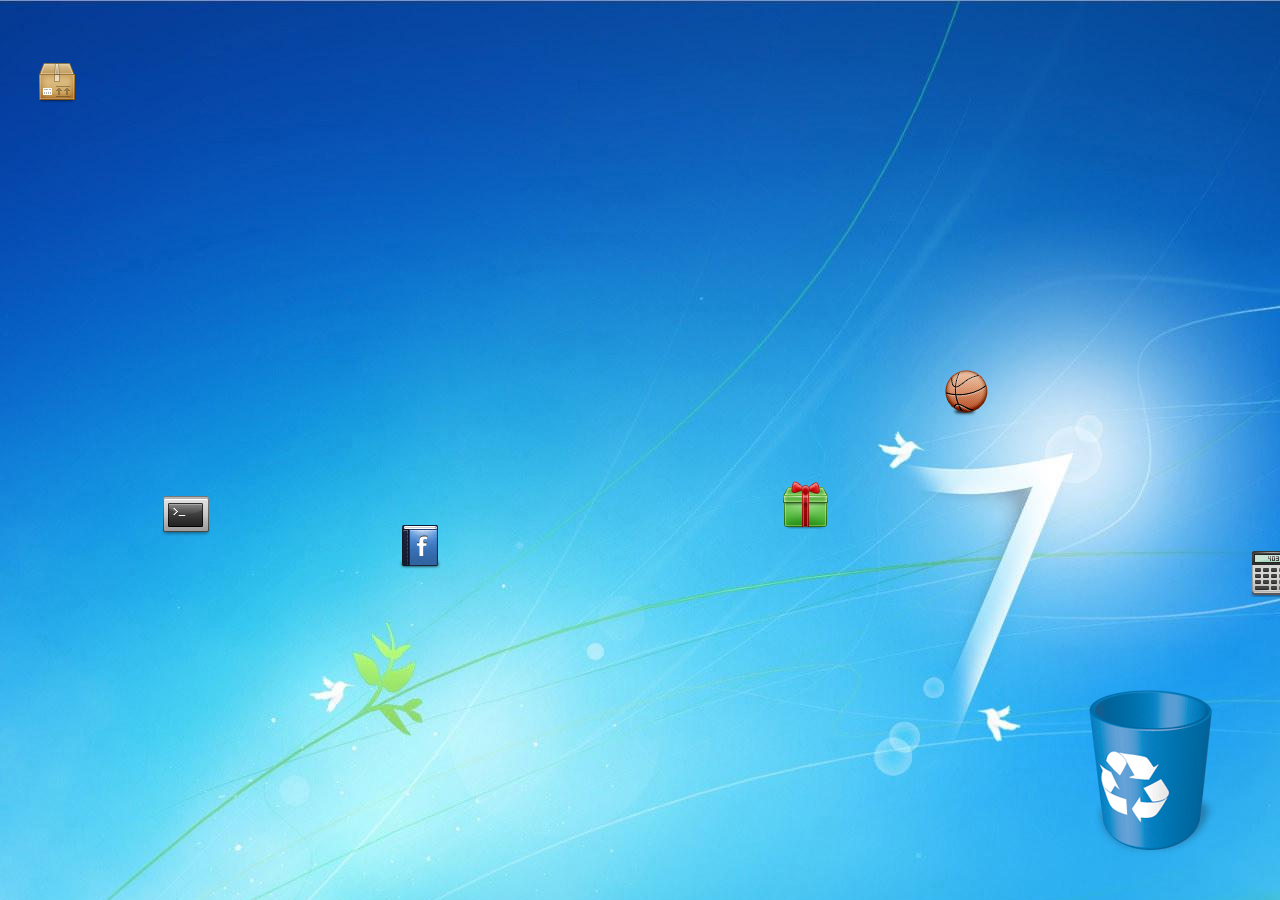
<file: jquery/trash/index.html>
<!doctype html>
<html lang="en">
<head>
	<meta charset="UTF-8">
	<title>垃圾桶</title>
	<link rel="stylesheet" href="style/index.css"/>
	<script type="text/javascript" src="js/jquery.js"></script>
</head>
<body>

	<div class="rubish"></div>
	<script type="text/javascript">
	$(function(){
		var  imgArr=['icon1.png','icon2.png','icon3.png','icon4.png','icon5.png','icon6.png','icon7.png'];
		$(imgArr).each(function(i,t){
			var img=$('<img />').attr('src','img/'+t).css({
				left:Math.floor(Math.random()*1500),
				top:Math.floor(Math.random()*600)
			});
			$('body').append(img);
		});
		var pos={x:0,y:0}; // {x:0,y:0} 鼠标相对图片的位置
		var isMousedown=false;//记录鼠标是否按下
		var imgNow=null;
		$('img').on('mousedown',function(e){
			pos.x=e.pageX-$(this).offset().left;
			pos.y=e.pageY-$(this).offset().top;
			isMousedown=true;
			imgNow=this;
			return false;//阻止事件冒泡
		});
		$(document).on('mousemove',function(e){
			if(!isMousedown) return; //如果鼠标弹起 不移动 直接return;
			var x=e.pageX-pos.x;
			var y=e.pageY-pos.y;
			$(imgNow).css({
				left:x,
				top:y
			});
		}).on('mouseup',function(){
			isMousedown=false;//鼠标弹起不继续移动 设置false
			var rubishPos=$('.rubish').offset();//获取垃圾桶坐标
			var imgPos=$(imgNow).offset();//获取当前拖动图片坐标
			if(rubishPos.left+30<=imgPos.left&&rubishPos.top+20<=imgPos.top){
				$(imgNow).remove();
			}
		});

	});
	</script>
</body>
</html>
</file>
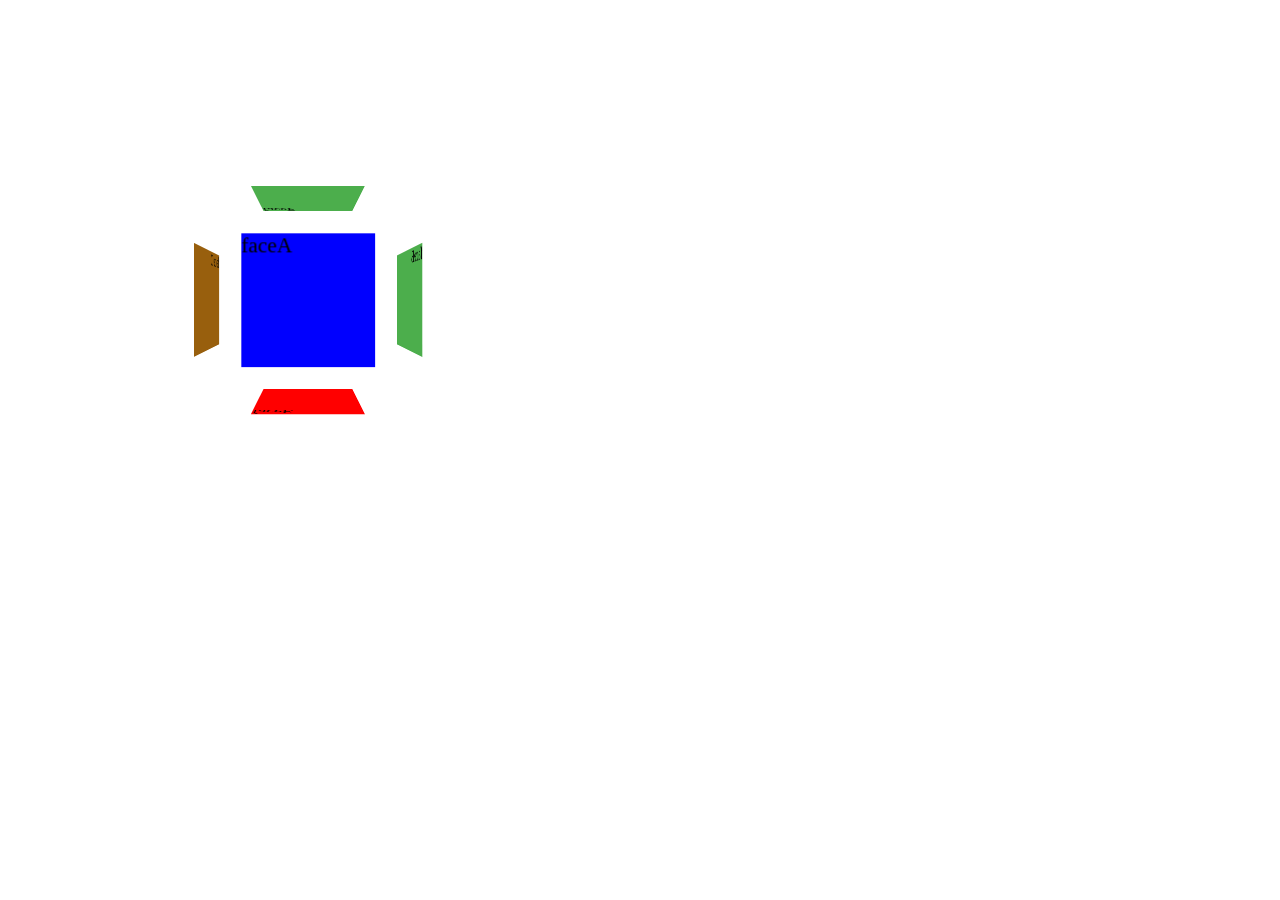
<file: html+css/3dxuanzhuan.html>
<!DOCTYPE html>
<html>

	<head>
		<meta charset="UTF-8">
		<title></title>
	</head>

	<body>
		<div class="box">
			<div class="mian">
				<div class="faceA">faceA</div>
				<div class="faceB">faceB</div>
				<div class="faceC">faceC</div>
				<div class="faceD">faceD</div>
				<div class="faceE">faceE</div>
				<div class="faceF">faceF</div>
			</div>
		</div>
		<style type="text/css">
		.box {
				margin: 200px 0px 0px 200px;
				width: 200px;
				height: 200px;
				perspective: 400;
				-webkit-perspective:400px;
			}
			
			.mian {
				position: absolute;
				width: 200px;
				height: 200px;
				transform-style: preserve-3d;
				transform: rotateY(0deg) rotateX(0deg);
				/*background: #000000;*/
				animation:rotate 4s infinite ease-in-out;
			}
			
			.mian div[class^='face'] {
				width: 100px;
				height: 100px;
				position: absolute;
				left: 50px;
				top: 50px;
				display: inline-block;
			}
			
			.faceA {
				background: #0000FF;
				transform: translateZ(100px);
			}
			
			.faceB {
				background: #4CAE4C;
				transform: rotateY(90deg) translateZ(100px);
			}
			
			.faceC {
				background: #985F0D;
				transform: rotateY(-90deg) translateZ(100px);
			}
			
			.faceD {
				background: #EB9316;
				transform: rotateY(180deg) translateZ(100px);
			}
			
			.faceE {
				background: #FF0000;
				transform: rotateX(-90deg) translateZ(100px);
			}
			
			.faceF {
				background: #4CAE4C;
				transform: rotateX(90deg) translateZ(100px);
			}
			
			@keyframes rotate {
				0% {
					transform: rotateX(0deg) rotateY(0deg);
				}
				50% {
					transform: rotateX(360deg) rotateY(0deg);
				}
				100% {
					transform: rotateX(360deg) rotateY(360deg);
				}
			}
			
		}
		</style>
	</body>

</html>
</file>
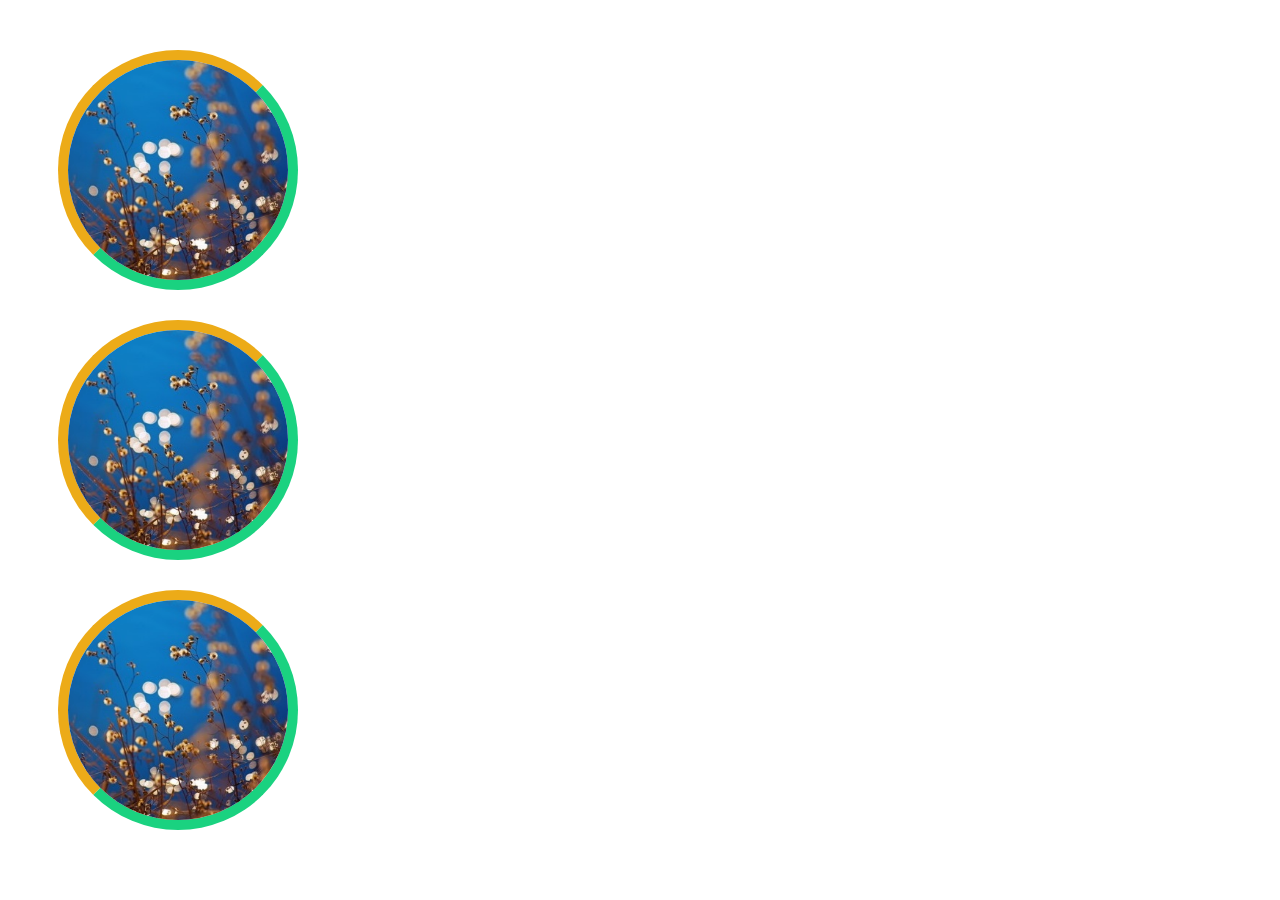
<file: html+css/3getexiao.html>
<!DOCTYPE html>
<html>

	<head>
		<meta charset="UTF-8">
		<title></title>
		<style type="text/css">
			
			.box {
				margin: 50px;
				width: 220px;
				height: 220px;
				position: relative;
				
			}
			
			.outer {
				width: 220px;
				height: 220px;
				position: absolute;
				border: 10px solid #ecab18;
				border-right-color: #1ad280;
				border-bottom-color: #1ad280;
				border-radius: 50%;
				transition: all 0.8s ease-in-out
			}
			
			.img {
				position: absolute;
				top: 10px;
				left: 10px;
				width: 100%;
				height: 100%;
				transition: all 0.8s ease-in-out;
				transform-style: preserve-3d;
			}
			img{
				vertical-align: middle;
				width: 100%;
				height: 100%;
				border-radius: 50%;
			}
			.inner{
				width: 100%;
				height: 100%;
				position: absolute;
				box-sizing: border-box;
				top: 10px;
				left: 10px;
				text-align: center;
				opacity: 0;
				background: rgba(0, 0, 0, 0.6);
				transition: all 0.8s ease-in-out;
				border-radius: 50%;
			}
			
			.box .inner p {
				color: #bbb;
				padding: 10px 5px;
				margin: 0 30px;
				font-size: initial;
				border-top: 1px solid white;
			}
			
			.box .inner h3 {
				color: #fff;
				text-transform: uppercase;
				font-size: 22px;
				margin: 0 30px;
				padding: 55px 0 0 0;
				height: 70px;
			}
			.inner.a:hover{
					opacity:0.8;
			}
			.box.a:hover .outer{
				transform: rotate(180deg);
				
			}
			
			
			.inner.b{
				margin-left: 400px;
			}
			.box.b:hover .inner.b{
				opacity: 0.8;
				transform: translateX(-400px);
			}
			.box.b:hover .img{
				transform: rotate(-90deg);
			}
			
			.box.c:hover .inner.c{
				opacity: 0.8;
			}
			.inner.c .img{
				transform-origin: 0 50% 0;
			}
			.box.c:hover .img{
				transform: rotateY(-180deg);
			}
		</style>
	</head>

	<body>

		<div class="box a">
			<div class="outer a"></div>
			<div class="img a">
				<img src="img/5.jpg" />
			</div>
			<div class="inner a">
				<div class="inner-text a">
					<h3>Heading here</h3>
					<p>xixixixixi</p>
				</div>
			</div>
		</div>
		
		<div class="box b">
			<div class="outer b"></div>
			<div class="img b">
				<img src="img/5.jpg" />
			</div>
			<div class="inner b">
				<div class="inner-text b">
					<h3>Heading here</h3>
					<p>xixixixixi</p>
				</div>
			</div>
		</div>

		<div class="box c">
			<div class="outer c"></div>
			<div class="img c">
				<img src="img/5.jpg" />
			</div>
			<div class="inner c">
				<div class="inner-text c">
					<h3>Heading here</h3>
					<p>xixixixixi</p>
				</div>
			</div>
		</div>
	</body>

</html>
</file>
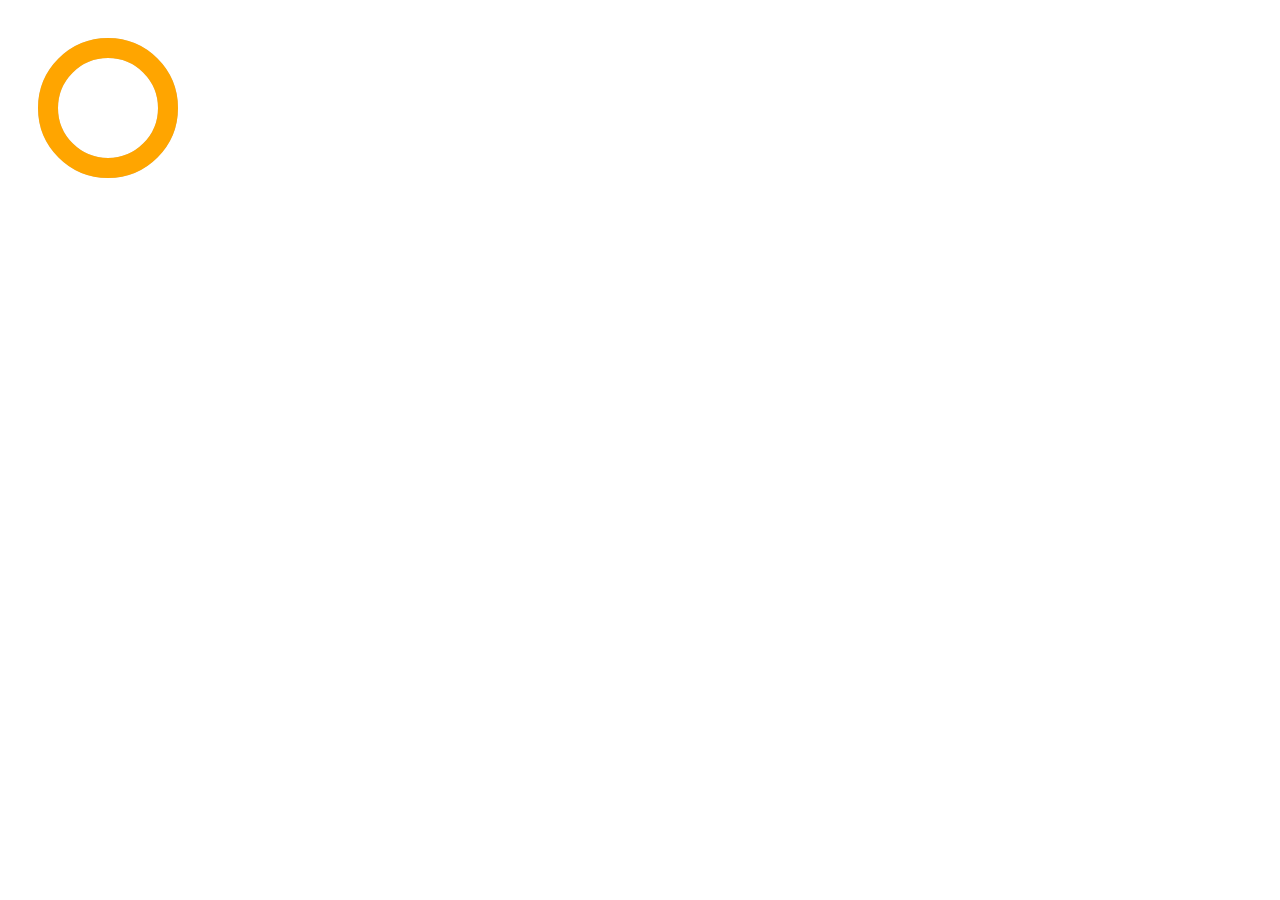
<file: html+css/loading.html>
<!DOCTYPE html>
<html>
	<head>
		<meta charset="UTF-8">
		<title></title>
	</head>
	<body>
		<svg viewBox='0 0 100 100' width='200' height='200'>
			<circle cx='50' cy='50' r='30' fill='none' stroke='#ccc' stroke-width='10'></circle>
			<circle cx='50' cy='50' r='30' fill='none' stroke='orange' stroke-width='10' stroke-dasharray='189'></circle>
		</svg>
		<style type="text/css">
			svg circle:nth-of-type(2){
				transform-origin: 50% 50% 0;
				transform: rotate(-90deg);
				animation: load 5s linear infinite;
			}
			@keyframes load{
				0%{
					stroke-dashoffset: 188;
				}
				100%{
					stroke-dashoffset: 0;
				}
			}
		</style>
	</body>
</html>
</file>
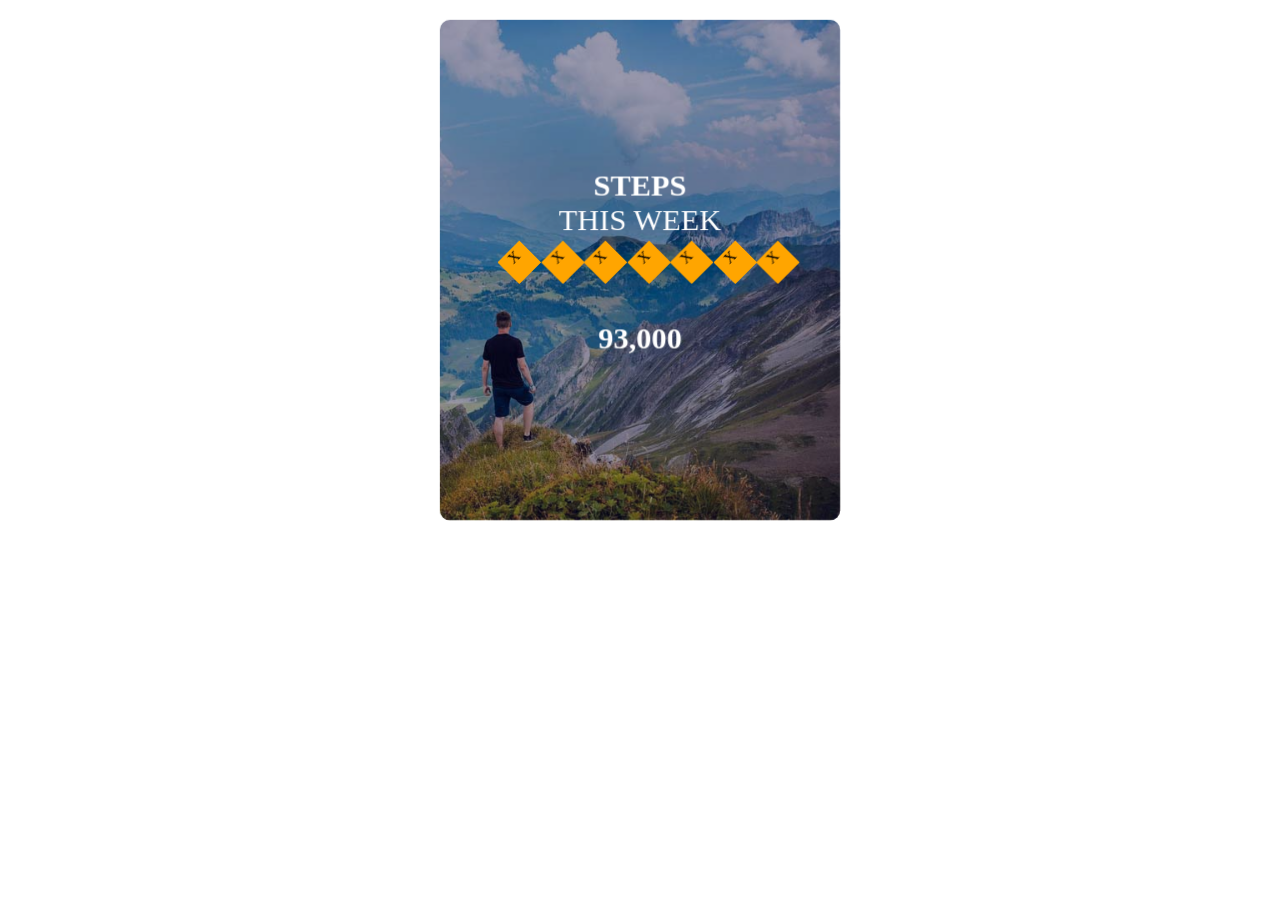
<file: html+css/随便打的树状图.html>
<!DOCTYPE html>
<html>

	<head>
		<meta charset="UTF-8">
		<title></title>
		<style type="text/css">
			* {
				margin: 0;
				padding: 0;
			}
			
			.box {
				width: 400px;
				height: 500px;
				position: relative;
				margin: 0 auto;
				margin-top: 20px;
				perspective: 1600px;
			}
			
			.card {
				width: 400px;
				height: 500px;
				text-align: center;
				transform-style: preserve-3d;
				transition: all 0.5s ease-in-out;
				position: absolute;
			}
			
			.dianji .card {
				transform: rotateX(50deg) translateY(150px);
			}
			
			.card .photo {
				width: 100%;
				height: 100%;
				background: url(img/600x600.jpg) no-repeat center center;
				position: absolute;
				left: 0;
				top: 0;
				border-radius: 10px;
				background-size: cover;
				transform: translateZ(1px);
				/*transform: translateZ(20px);*/
			}
			
			.card .photo:after {
				width: 100%;
				height: 100%;
				content: '  ';
				position: absolute;
				display: block;
				background: rgba(0, 0, 50, 0.4);
				border-radius: 10px;
			}
			
			.dianji .card .photo {
				transform: translateZ(20px)
			}
			
			.dianji .card .photo:after {
				background-color: rgba(0, 50, 100, 0.8);
			}
			
			h2,
			p,
			h3,
			.chart {
				color: white;
				text-align: center;
				transform: translateZ(22px);
				font-size: 30px;
				transition: all 0.5s ease-in-out;
				transform-style: preserve-3d;
			}
			
			.card .chart {
				padding-top: 20px;
			}
			
			.card .chart li {
				list-style: none;
				display: inline-block;
				width: 30px;
				height: 30px;
				margin: 0px 5px 5px 0px;
				position: relative;
			}
			
			.card .chart span {
				position: absolute;
				font-size: 15px;
				width: 0;
				height: 30px;
				background: white;
				color: #000000;
				display: inline-block;
				transform-style: preserve-3d;
				transform-origin: 0 50% 0;
				transform: rotate(-45deg) rotateY(-90deg);
				transition: all .5s;
			}
			
			.chart span::before {
				content: 'X';
				display: block;
				position: absolute;
				top: 0;
				left: 0;
				width: 30px;
				height: 30px;
				background: orange;
				transform-origin: 0% 50% 0;
				transform: rotateY(90deg) translateZ(0px);
				transition: all .5s;
			}
			
			.chart span::after {
				content: 'Y';
				display: block;
				position: absolute;
				top: 0;
				left: 0;
				width: 100%;
				height: 30px;
				transform-origin: 100% 100% 0;
				background: orange;
				transform: rotateX(90deg)
			}
			
			.card h2 {
				padding-top: 150px;
			}
			
			.card h3 {
				padding-top: 20px;
			}
			
			.dianji .card h3 {
				transform: translateZ(60px) translateY(50px);
			}
			
			.dianji .card h2 {
				opacity: 0;
				transform: translateZ(40px) translateY(-100px)
			}
			
			.dianji .card p {
				opacity: 0;
				transform: translateZ(40px) translateY(-80px)
			}
			.dianji .chart span{
				width: 100px;
			}
			.dianji .chart span::before{
				transform: rotateY(90deg) translateZ(100px);
			}
		</style>
	</head>

	<body>
		<div class="box">
			<div class="card">
				<div class="photo"></div>
				<h2>STEPS</h2>
				<p>THIS WEEK</p>
				<div class="chart">
					<li><span>1</span></li>
					<li><span>2</span></li>
					<li><span>3</span></li>
					<li><span>4</span></li>
					<li><span>5</span></li>
					<li><span>6</span></li>
					<li><span>7</span></li>
				</div>
				<h3>93,000</h3>
			</div>
		</div>
		<script type="text/javascript" src="js/jquery.js">
		</script>
		<script type="text/javascript">
			$(function() {
				$('.box').click(function() {
					$(this).toggleClass('dianji')
				})
			})
		</script>
	</body>

</html>
</file>
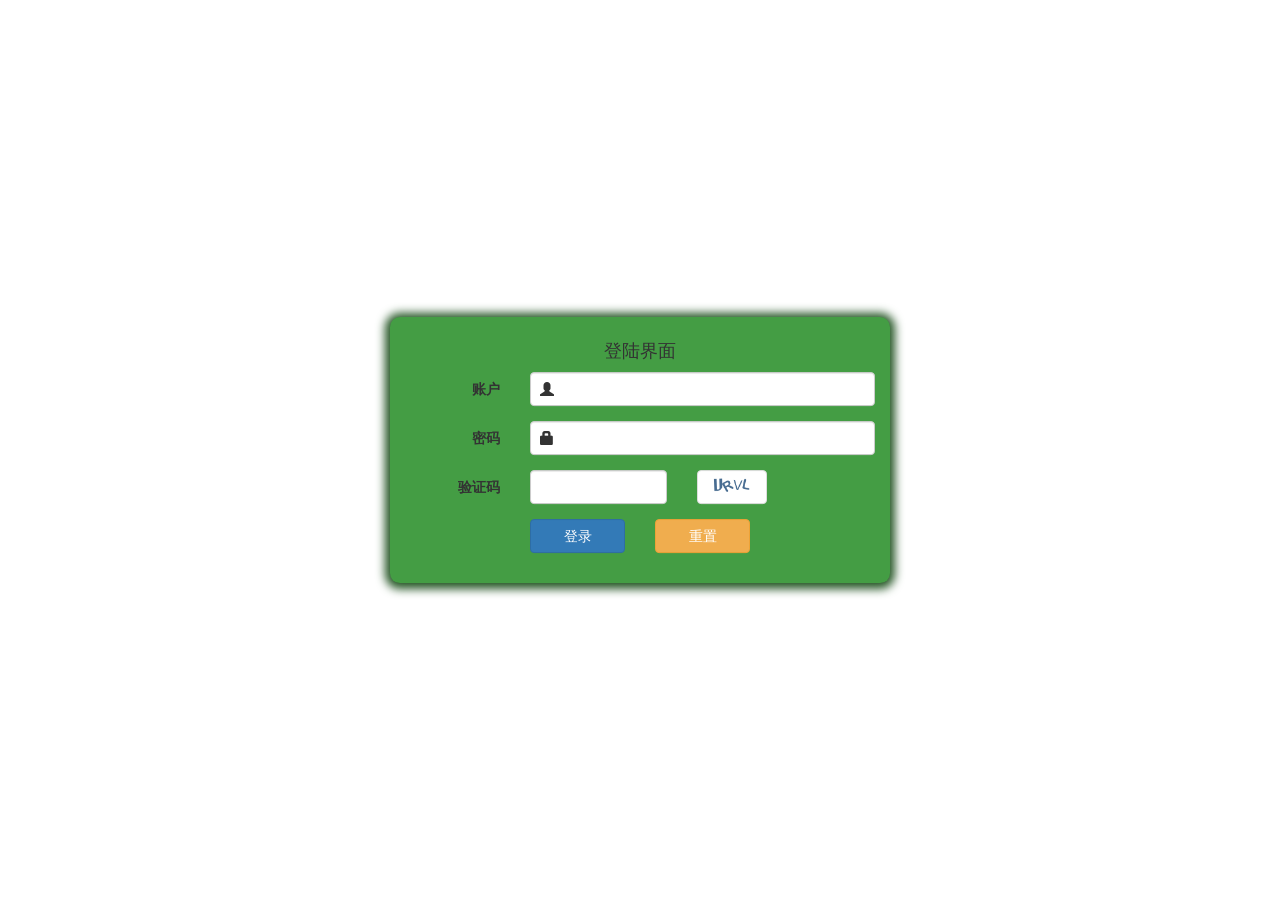
<file: ajax/houtaiguanli/denglu.html>
<!DOCTYPE html>
<html>
	<head>
		<meta charset="UTF-8">
		<title></title>
		<meta name="viewport" content="width=device-width,initial-scale=1,minimum-scale=1,maximum-scale=1,user-scalable=no" />
		<link rel="stylesheet" type="text/css" href="lib/css/bootstrap.css"/>
		<link rel="stylesheet" type="text/css" href="lib/css/yangsi.css"/>
	</head>
	<body>
			<form class="form-horizontal" id="loginForm">
				<h4 class="text-center">登陆界面</h4>
			<div class="form-group has-feedback">
				<label class="control-label col-sm-3 hidden-xs">账户</label>
				<div class="col-sm-9">
				<i class="glyphicon glyphicon-user form-control-feedback"></i>
				<input type="text" name="username" class="form-control"/>
				</div>
			</div>
			<div class="form-group has-feedback">
				<label class="control-label col-sm-3 hidden-xs">密码</label>
				<div class="col-sm-9">
				<i class="glyphicon glyphicon-lock form-control-feedback"></i>
				<input type="password" name="password" class="form-control"/>
				</div>
			</div>
			<div class="form-group">
				<label class="control-label col-sm-3 hidden-xs" >验证码</label>
				<div class="col-sm-4">
					<input type="text" name="vcode" class="form-control"/>
				</div>
				<div class="col-sm-4">
					<img src="img/genimage.png" class="img-thumbnail"/>
				</div>
			</div>
			<div class="form-group">
			<div class="col-sm-3 col-sm-offset-3 col-xs-6">
				<button type="submit" data-loading-text="正在登录" class="btn btn-primary col-xs-12">登录</button>
			</div>
			<div class="col-sm-3 col-xs-6">
				<button type="reset" class="btn btn-warning col-xs-12">重置</button>
			</div>
		</div>
			</form>
			<div class="modal fade" role="dialog">
  <div class="modal-dialog" role="document">
    <div class="modal-content">
		  <div class="modal-header">登录信息</div>
		  <div class="modal-body">登录成功</div>
			<div class="modal-footer">
			</div>
    </div>
  </div>
</div>
		<script type="text/javascript" src="lib/js/jquery.js"></script>
		<script type="text/javascript" src="lib/js/bootstrap.js"></script>
		<script type="text/javascript" src="lib/js/jquery.validate.min.js"></script>
		<script type="text/javascript" src="lib/js/login.js"></script>
	</body>
</html>
</file>
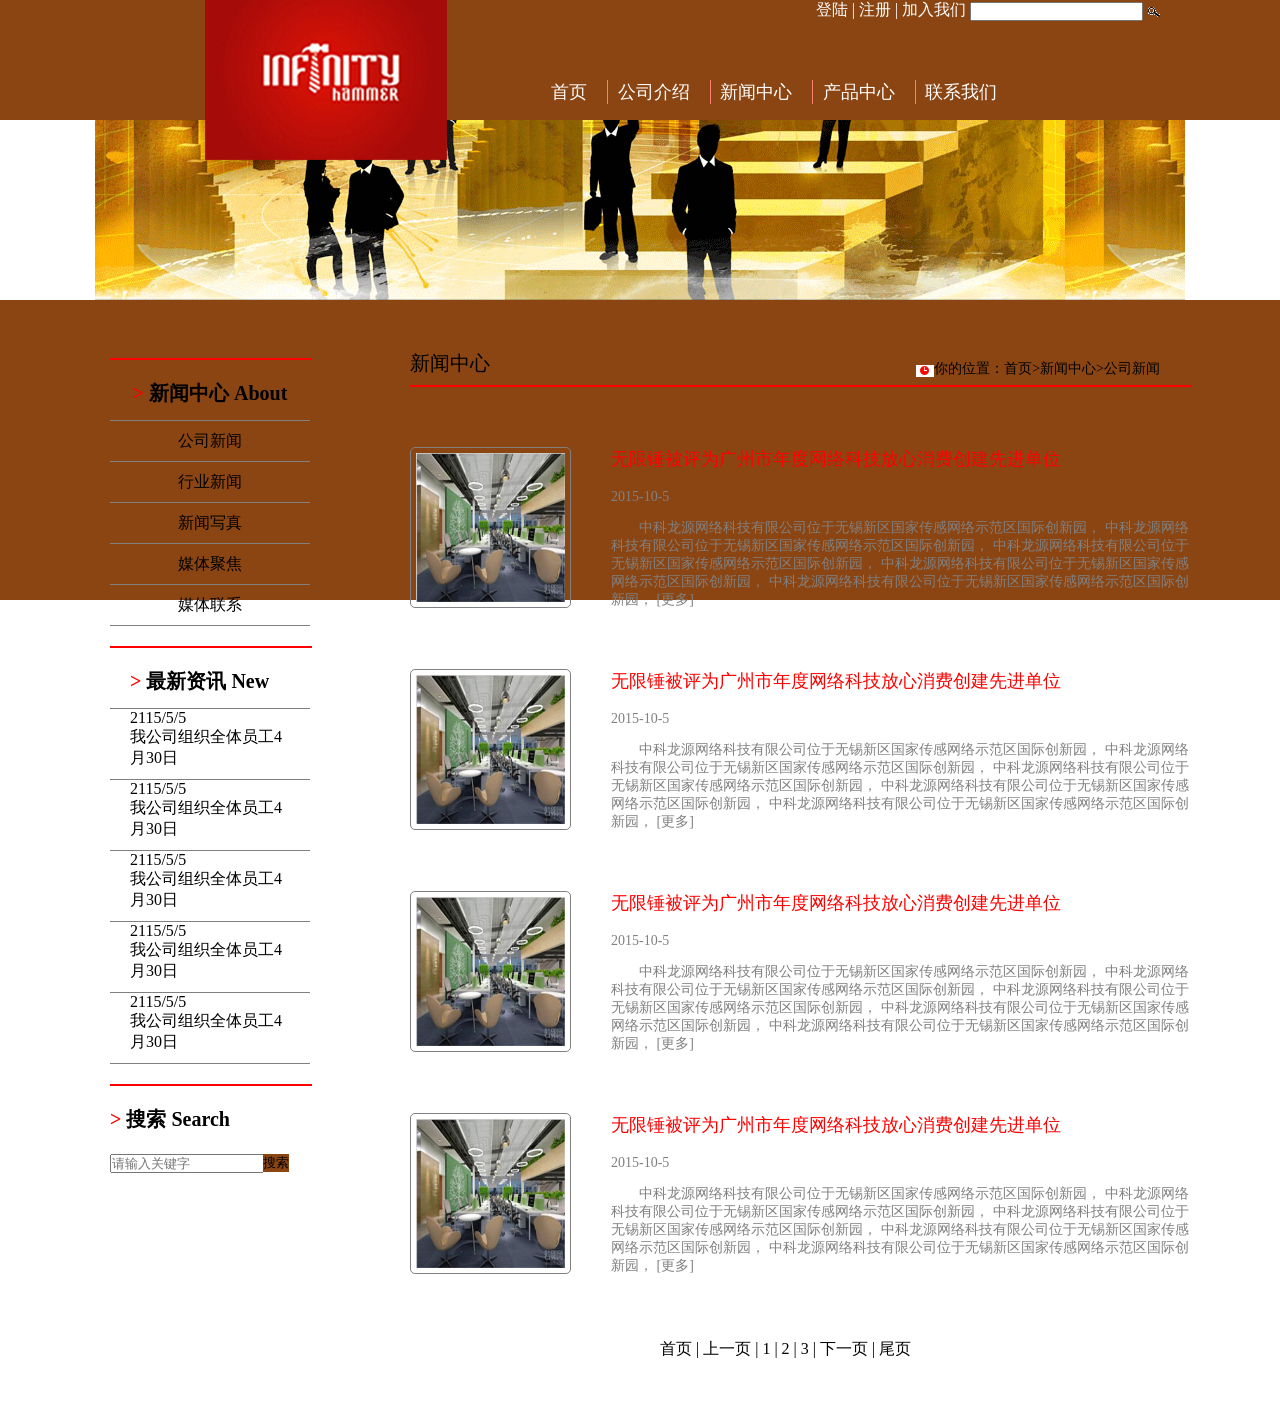
<file: css/无限锤/新闻中心.html>
<!DOCTYPE html>
<html lang="en">
<head>
    <meta charset="UTF-8">
    <link rel="stylesheet" href="css/reset.css">
    <link rel="stylesheet" href="css/news-center.css">
    <title>Title</title>
</head>
<body>

<header>
    <nav>
        <img src="img/01.png">
        <div class="b1">
        <ul class="a1">
            <li><a href="">登陆 |</a>  </li>
            <li><a href="">注册 |</a>   </li>
            <li><a href="">加入我们</a> </li>
        </ul>
            <input type="text">   
        <input type="image" src="img/搜索.png">
         </div>
        <ul class="a2">
            <li><a href="">首页</a></li>
            <li><a href="">公司介绍</a></li>
            <li><a href="">新闻中心</a></li>
            <li><a href="">产品中心</a></li>
            <li><a href="">联系我们</a></li>
        </ul>
    </nav>
    <div class="b2">
    </div>
</header>
<main>
<aside>

    <hr width="200px" color="red" >
    <ul class="b3">
        <li> <span> > </span> 新闻中心 About</li>
        <li>公司新闻</li>
        <li>行业新闻</li>
        <li>新闻写真</li>
        <li>媒体聚焦</li>
        <li>媒体联系</li>
        </ul>
    <hr width="200px" color="red" >

    <ul class="b4">
        <li> <span> > </span> 最新资讯 New</li>
        <li>2115/5/5<br>我公司组织全体员工4月30日</li>
        <li>2115/5/5<br>我公司组织全体员工4月30日</li>
        <li>2115/5/5<br>我公司组织全体员工4月30日</li>
        <li>2115/5/5<br>我公司组织全体员工4月30日</li>
        <li>2115/5/5<br>我公司组织全体员工4月30日</li>
    </ul>
    <hr width="200px" color="red" >
    <ul>
        <li><span> > </span>搜索 Search</li>
    </ul>
    <div>
    <input type="text" placeholder="请输入关键字">
    <input type="submit" value="搜索">
    </div>
</aside>
<section>

        <span>新闻中心</span>
        <span class="s1"><img src="img/time.png">你的位置：首页>新闻中心>公司新闻</span>
    <hr width="780px" color="red" >
    <div class="s2">
        <img src="img/7-1.jpg" alt="">
        <p class="s2p">无限锤被评为广州市年度网络科技放心消费创建先进单位</p>
        <p class="s2p1">2015-10-5</p>
        <p class="s2p2">
            中科龙源网络科技有限公司位于无锡新区国家传感网络示范区国际创新园，
            中科龙源网络科技有限公司位于无锡新区国家传感网络示范区国际创新园，
            中科龙源网络科技有限公司位于无锡新区国家传感网络示范区国际创新园，
            中科龙源网络科技有限公司位于无锡新区国家传感网络示范区国际创新园，
            中科龙源网络科技有限公司位于无锡新区国家传感网络示范区国际创新园，
            [更多]
        </p>
    </div>
    <div class="s2">
        <img src="img/7-1.jpg" alt="">
        <p class="s2p">无限锤被评为广州市年度网络科技放心消费创建先进单位</p>
        <p class="s2p1">2015-10-5</p>
        <p class="s2p2">
            中科龙源网络科技有限公司位于无锡新区国家传感网络示范区国际创新园，
            中科龙源网络科技有限公司位于无锡新区国家传感网络示范区国际创新园，
            中科龙源网络科技有限公司位于无锡新区国家传感网络示范区国际创新园，
            中科龙源网络科技有限公司位于无锡新区国家传感网络示范区国际创新园，
            中科龙源网络科技有限公司位于无锡新区国家传感网络示范区国际创新园，
            [更多]
        </p>
    </div>
    <div class="s2">
        <img src="img/7-1.jpg" alt="">
        <p class="s2p">无限锤被评为广州市年度网络科技放心消费创建先进单位</p>
        <p class="s2p1">2015-10-5</p>
        <p class="s2p2">
            中科龙源网络科技有限公司位于无锡新区国家传感网络示范区国际创新园，
            中科龙源网络科技有限公司位于无锡新区国家传感网络示范区国际创新园，
            中科龙源网络科技有限公司位于无锡新区国家传感网络示范区国际创新园，
            中科龙源网络科技有限公司位于无锡新区国家传感网络示范区国际创新园，
            中科龙源网络科技有限公司位于无锡新区国家传感网络示范区国际创新园，
            [更多]
        </p>
    </div>
    <div class="s2">
        <img src="img/7-1.jpg" alt="">
        <p class="s2p">无限锤被评为广州市年度网络科技放心消费创建先进单位</p>
        <p class="s2p1">2015-10-5</p>
        <p class="s2p2">
            中科龙源网络科技有限公司位于无锡新区国家传感网络示范区国际创新园，
            中科龙源网络科技有限公司位于无锡新区国家传感网络示范区国际创新园，
            中科龙源网络科技有限公司位于无锡新区国家传感网络示范区国际创新园，
            中科龙源网络科技有限公司位于无锡新区国家传感网络示范区国际创新园，
            中科龙源网络科技有限公司位于无锡新区国家传感网络示范区国际创新园，
            [更多]
        </p>
    </div>
<div class="s3">
    首页 | 上一页 | 1 | 2 | 3 | 下一页 | 尾页
</div>
</section>
</main>

<footer>

</footer>

</body>
</html>
</file>
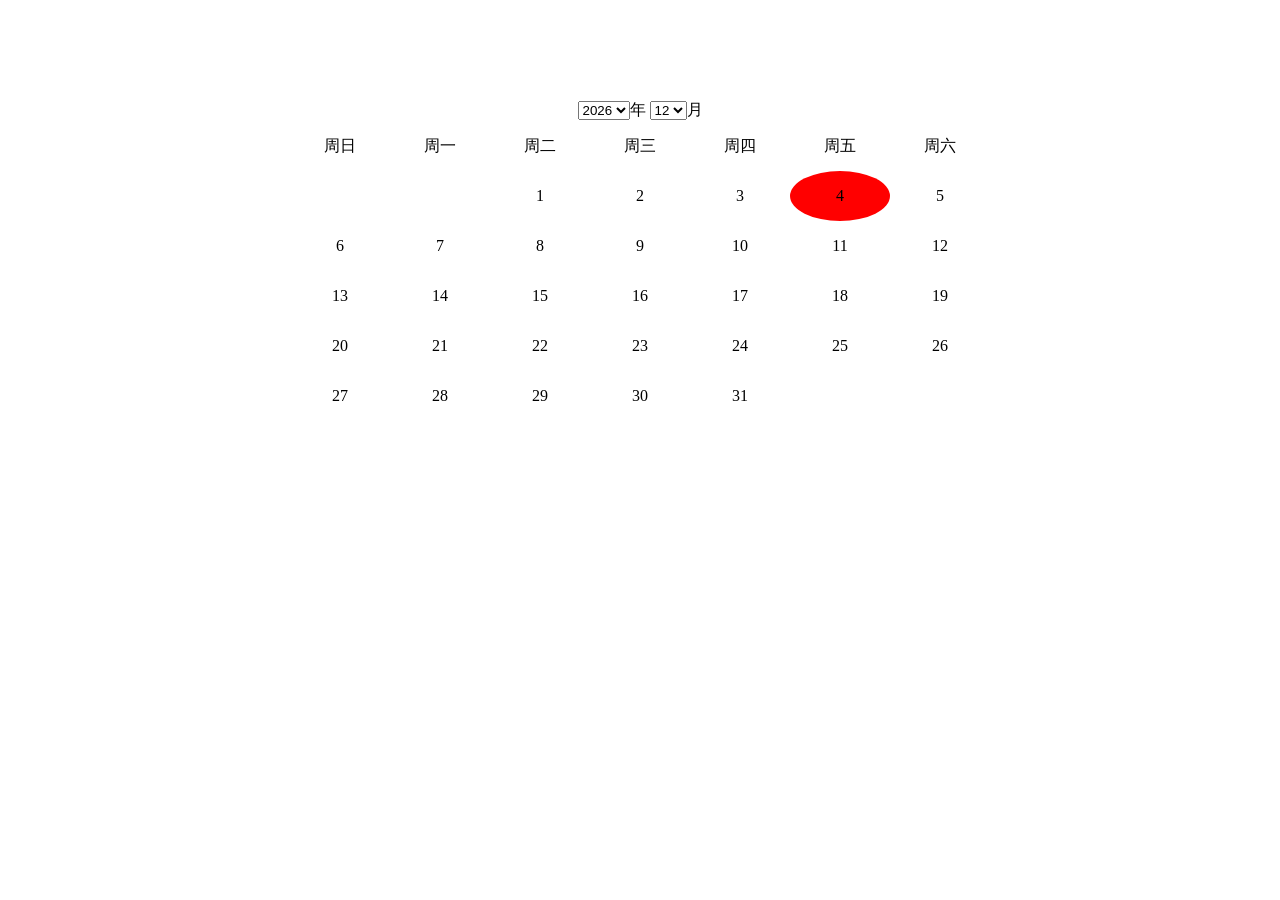
<file: javascript/calendar/万年历效果.html>
<!DOCTYPE html>
<html>
	<head>
		<meta charset="UTF-8">
		<title></title>
		<style type="text/css">
			*{
				margin: 0;
				padding: 0;
			}
			#calendar{
				width: 700px;
				margin: 100px auto;
				/*background-color: palegoldenrod;*/
			}
			#year_month{
				text-align: center;
			}
			#content ul{
				list-style: none;
			}
			#content li{
				width: 100px;
				float: left;
				text-align: center;
				height: 50px;
				line-height: 50px;
				/*background-color: yellowgreen;*/
			}
			#content li:hover{
				background-color: #CCCCCC;
			}
		</style>
	</head>
	<body>
		<div id="calendar">
			<div id="year_month">
				<select id="year"></select>年
				<select id="month"></select>月
			</div>
			<div id="content">
				<ul>
					<li>周日</li>
					<li>周一</li>
					<li>周二</li>
					<li>周三</li>
					<li>周四</li>
					<li>周五</li>
					<li>周六</li>
				</ul>
				<ul id="days"></ul>
			</div>
		</div>
	</body>
	<script type="text/javascript">
		var yearSelect = document.getElementById("year")
		var monthSelect = document.getElementById("month")
		var daysUl = document.getElementById("days")
		
		//填充所有的能够选择的【年份】
		for(var year = 1900;year < 3000;year ++){
			createOption(year,yearSelect)
		}
		//填充所有的能够选择的【月份】
		for(var month = 1;month <= 12;month ++){
			createOption(month,monthSelect)
		}
		//设置年份和月份是【当前时间】
		setCurrentYearAndMonth();
		//开始向days这个ul中填入具体的日期
		fillDays(+yearSelect.value,monthSelect.value - 1)
		//监听用户的年份发生改变
		yearSelect.onchange = function(){
			fillDays(+yearSelect.value,monthSelect.value - 1)
		}
		//监听用户的月份发生改变
		monthSelect.onchange = function(){
			fillDays(+yearSelect.value,monthSelect.value - 1)
		}
		/**
		 * 【createOption】方法
		 * 根据给定的参数创建一个【option】并【把这个option插入到指定的select中】
		 */
		function createOption(value,parentSelect){
			//创建option
			var opt = document.createElement("option")
			opt.value = value
			opt.innerHTML = value
			//把创建的option节点插入到传入的父容器节点中
			parentSelect.appendChild(opt)
		}
		/**
		 * 【setCurrentYearAndMonth】设置select默认选择的是当前的年份和月份
		 */
		function setCurrentYearAndMonth(){
			var d = new Date()
			yearSelect.value = d.getFullYear()
			monthSelect.value = d.getMonth() + 1
		}
		/**
		 * 【fillDays】向days中填充某年某月相应的日期
		 */
		function fillDays(year,month){
			daysUl.innerHTML = ''
			//代表指定的某年某月的1日
			var d = new Date(year,month,1)
			//计算1日是星期几
			var dayOfWeek = d.getDay()
			//向1日之前添加内容是空li
			for(var i = 0;i < dayOfWeek;i ++){
				//创建空li
				createLi('',daysUl)
			}
			//计算当前月有多少天：可以先求出下一个月的第1天的对象nextOne  2018-9-1
			var nextOne = new Date(year,month + 1,1)
			//继续通过【下一个月的第1天】来推出上个月的最后一天
			nextOne.setDate(0)
			var currentDays = nextOne.getDate() //获取到这个月有多少天
			for(var i = 1;i <= currentDays;i ++){
				createLi(i,daysUl)
			}
			//当前日期的背景高亮
			var today = new Date().getDate()
			//获取表示当前日期的li
			var li = document.getElementById(today + "")
			li.style.backgroundColor = "red"
			li.style.borderRadius = "50%"
		}
		/**
		 * 【createLi】创建具有指定内容的Li，并把它插入到指定的位置
		 */
		function createLi(content,ul){
			var li = document.createElement("li")
			li.innerHTML = content
			if((content+"").length > 0){
				li.id = content
			}
			ul.appendChild(li)
		}
	</script>
</html>
</file>
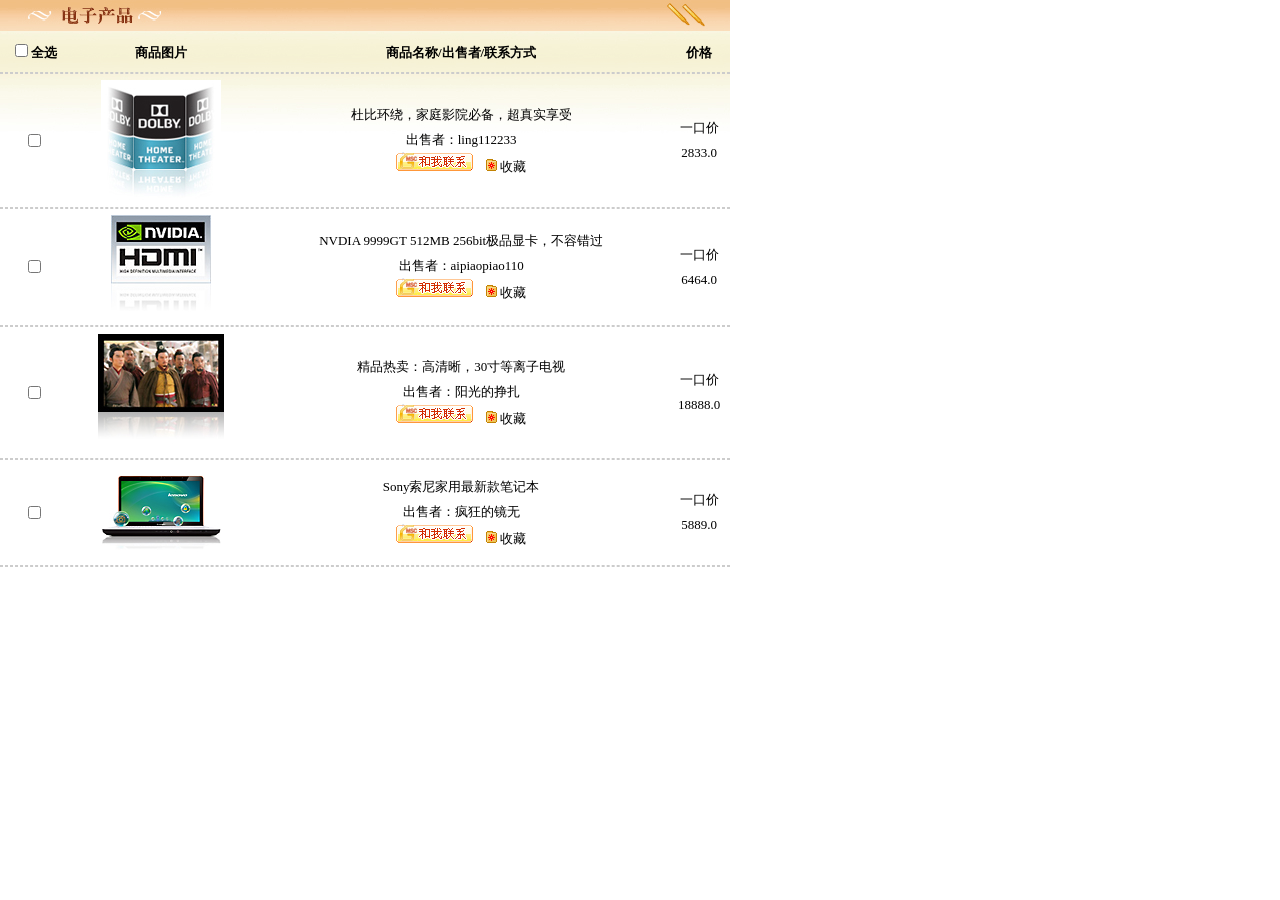
<file: javascript/fuxuankuan/check_all.html>
﻿<!DOCTYPE html PUBLIC "-//W3C//DTD XHTML 1.0 Transitional//EN" "http://www.w3.org/TR/xhtml1/DTD/xhtml1-transitional.dtd">
<html xmlns="http://www.w3.org/1999/xhtml">
<head>
<meta http-equiv="Content-Type" content="text/html; charset=gb2312" />
<title>全选效果</title>
<style type="text/css">
	.bg {
		background-image: url(images/list_bg.gif);
		background-repeat: no-repeat;
		width: 730px;
	}
	td {
		text-align: center;
		font-size: 13px;
		line-height: 25px;
	}
	body {
		margin: 0
	}
</style>
</head>
<body>
<table border="0" cellspacing="0" cellpadding="0" class="bg">
	<tr>
		<td style="height:40px;">&nbsp;</td>
		<td>&nbsp;</td>
		<td>&nbsp;</td>
		<td>&nbsp;</td>
	</tr>
	<tr style="font-weight:bold;">
		<td><input id="all" type="checkbox" value="全选"/>全选</td>
		<td>商品图片</td>
		<td>商品名称/出售者/联系方式</td>
		<td>价格</td>
	</tr>
	<tr>
		<td colspan="4">
			<hr style="border:1px  #CCCCCC dashed" />
		</td>
	</tr>
	<tr>
		<td><input name="product" type="checkbox" value="1"/></td>
		<td><img src="images/list0.jpg" alt="alt" /></td>
		<td>杜比环绕，家庭影院必备，超真实享受<br /> 出售者：ling112233
			<br />
			<img src="images/online_pic.gif" alt="alt" /> &nbsp;&nbsp;
			<img src="images/list_tool_fav1.gif" alt="alt" /> 收藏</td>
		<td>一口价<br /> 2833.0 </td>
	</tr>
	<tr>
		<td colspan="4">
			<hr style="border:1px  #CCCCCC dashed" />
		</td>
	</tr>
	<tr>
		<td><input name="product" type="checkbox" value="2" /></td>
		<td><img src="images/list1.jpg" alt="alt" /></td>
		<td>NVDIA 9999GT 512MB 256bit极品显卡，不容错过<br /> 出售者：aipiaopiao110 <br />
			<img src="images/online_pic.gif" alt="alt" /> &nbsp;&nbsp;
			<img src="images/list_tool_fav1.gif" alt="alt" /> 收藏</td>
		<td>一口价<br /> 6464.0 </td>
	</tr>
	<tr>
		<td colspan="4">
			<hr style="border:1px  #CCCCCC dashed" />
		</td>
	</tr>
	<tr>
		<td><input name="product" type="checkbox" value="3" /></td>
		<td><img src="images/list2.jpg" alt="alt" /></td>
		<td>精品热卖：高清晰，30寸等离子电视<br /> 出售者：阳光的挣扎 <br />
			<img src="images/online_pic.gif" alt="alt" /> &nbsp;&nbsp;
			<img src="images/list_tool_fav1.gif" alt="alt" /> 收藏</td>
		<td>一口价<br /> 18888.0 </td>
	</tr>
	<tr>
		<td colspan="4">
			<hr style="border:1px  #CCCCCC dashed" />
		</td>
	</tr>
	<tr>
		<td><input name="product" type="checkbox" value="4" /></td>
		<td><img src="images/list3.jpg" alt="alt" /></td>
		<td>Sony索尼家用最新款笔记本 <br /> 出售者：疯狂的镜无
			<br />
			<img src="images/online_pic.gif" alt="alt" /> &nbsp;&nbsp;
			<img src="images/list_tool_fav1.gif" alt="alt" /> 收藏</td>
		<td>一口价<br /> 5889.0 </td>
	</tr>
	<tr>
		<td colspan="4">
			<hr style="border:1px  #CCCCCC dashed" />
		</td>
	</tr>
</table>
</body>
<script type="text/javascript">
	var all = document.getElementById("all")
	//处理change变化
	all.onchange = function(){
		//获取到all的选中的状态，然后把这个状态给后面的每一个checkbox
		var checked = all.checked
		//console.log(checked)
		var products = document.getElementsByName("product")
		for(var i = 0;i < products.length;i ++){
			products[i].checked = checked
		}
	}
</script>
</html>
</file>
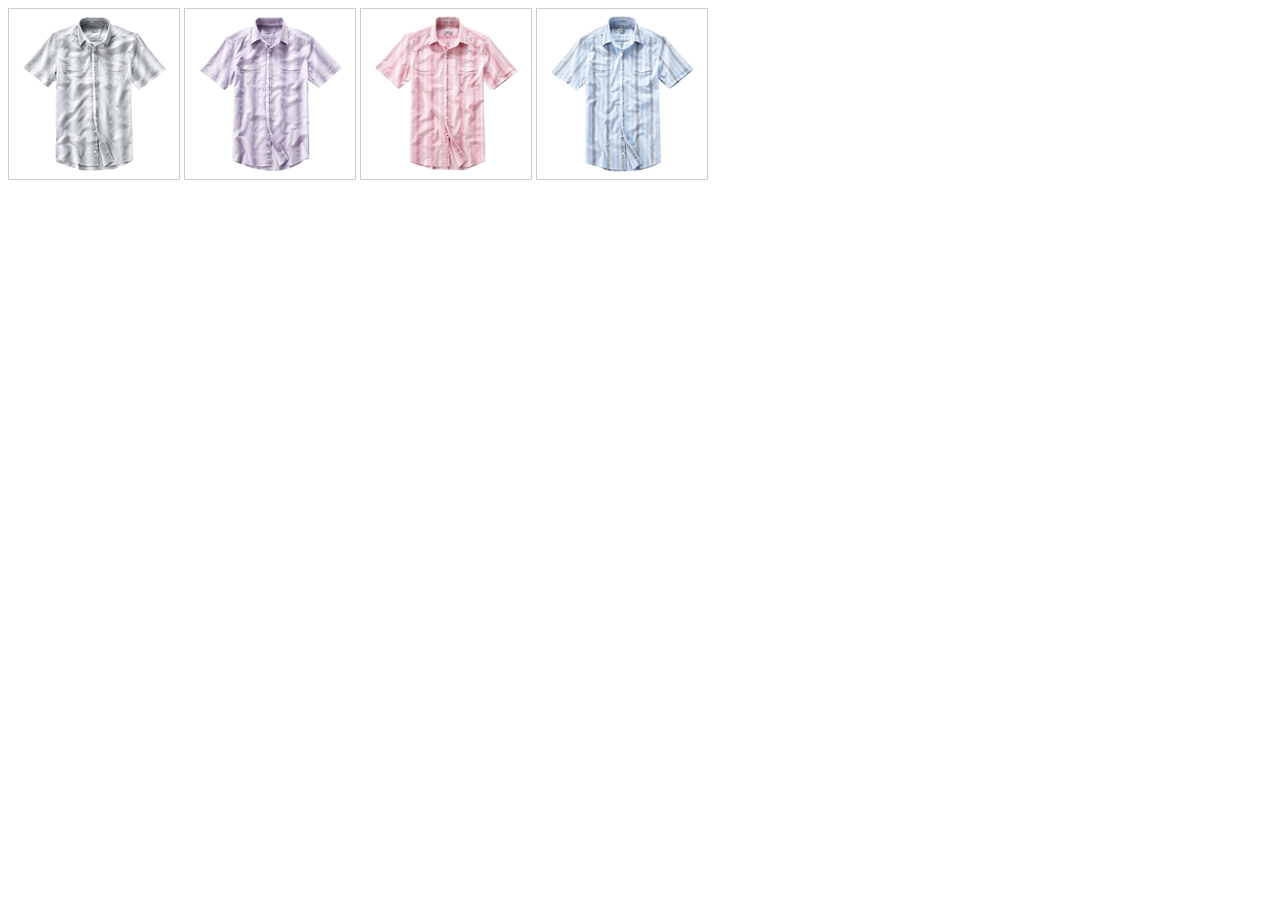
<file: javascript/guangchayifu/H5实现选择衣服效果.html>
<!DOCTYPE html>
<html>
	<head>
		<meta charset="UTF-8">
		<title></title>
		<style type="text/css">
			#outer{
				position: relative;
			}
			.list{
				/*background-color: yellowgreen;*/
			}
			.list img{
				border: 1px solid #CCCCCC;
			}
			.list img:hover{
				border: 1px solid red;
			}
			.enlarge{
				display: none;
				position: absolute;
			}
			.enlarge img{
				border: 1px solid #CCCCCC;
				width: 300px;
				height: 350px;
			}
		</style>
	</head>
	<body>
		<div id="outer">
			<div class="list">
				<img src="img/shirt_1.jpg" id="1"/>
				<img src="img/shirt_2.jpg" id="2"/>
				<img src="img/shirt_3.jpg" id="3"/>
				<img src="img/shirt_4.jpg" id="4"/>
			</div>
			<div class="enlarge">
				<img src="img/shirt_1_big.jpg"/>
			</div>
		</div>
	</body>
	<script type="text/javascript">
		var list = document.getElementsByClassName("list")[0]
		var enlarge = document.getElementsByClassName("enlarge")[0]
		var bigImg = enlarge.getElementsByTagName("img")[0]
		//监听鼠标放到某个元素上
		list.onmouseover = function(e){
			enlarge.style.display = "block"
		}
		list.onmouseout = function(e){
			enlarge.style.display = "none"
		}
		list.onmousemove = function(e){
			var imgId = +e.target.id
			console.log(imgId)
			var src = ''
			switch(imgId){
				case 1:
				  src = "img/shirt_1_big.jpg";
				  break;
				case 2:
				  src = "img/shirt_2_big.jpg";
				  break;
				case 3:
				  src = "img/shirt_3_big.jpg";
				  break;
				case 4:
				  src = "img/shirt_4_big.jpg";
				  break;
				default:
				  break;
			}
			//console.log(src)
			bigImg.setAttribute("src",src)
			enlarge.style.left = e.clientX + "px"
			enlarge.style.top = e.clientY + "px"
		}
	</script>
</html>
</file>
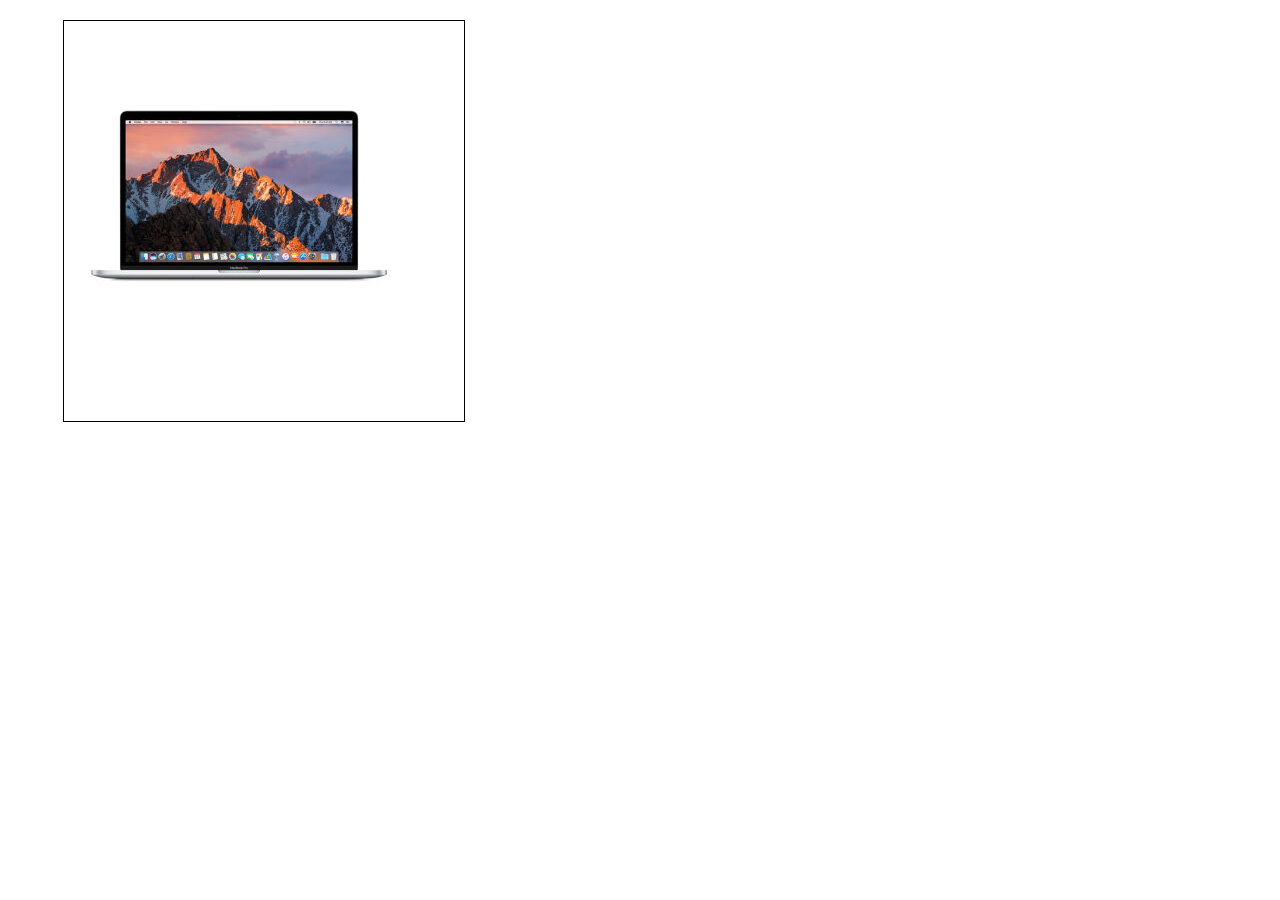
<file: javascript/js-magnifier/放大镜效果.html>
<!DOCTYPE html>
<html>
	<head>
		<meta charset="UTF-8">
		<title></title>
		<style type="text/css">
			*{
				margin: 0;
				padding: 0;
			}
			#fdj{
				width: 1154px;
				margin: 20px auto;
			}
			.small{
				width: 400px;
				height: 400px;
				border: 1px solid #000000;
				float: left;
				position: relative;
			}
			.small div{
				width: 100px;
				height: 100px;
				background-color: rgba(0,0,0,0.3);
				position: absolute;
				top: 0;
				left: 0;
				display: none;
				cursor: move;
			}
			.big{
				width: 540px;
				height: 540px;
				border: 1px solid #000000;
				float: left;
				display: none;
				overflow: hidden;
				position: relative;
			}
			.big img{
				display: block;
				position: absolute;
			}
		</style>
	</head>
	<body>
		<div id="fdj">
			<div class="small">
				<img src="img/small.jpg"/>
				<div class="pop"></div>
			</div>
			<div class="big">
				<img src="img/big.jpg" width="1000" height="1000"/>
			</div>
		</div>
	</body>
	<script type="text/javascript">
		var small = document.getElementsByClassName("small")[0]
		var pop = document.getElementsByClassName("pop")[0]
		var big = document.getElementsByClassName("big")[0]
		var img = document.getElementsByTagName("img")[1]
		
		var maxLeft;
		var maxTop;
		//在small上添加事件监听
		small.addEventListener("mouseover",function(){
			pop.style.display = "block"
			big.style.display = "block"
			//计算pop所能允许的最大的left和top值
			maxLeft = small.offsetWidth - pop.offsetWidth
			maxTop = small.offsetHeight - pop.offsetHeight
		},false)
		small.addEventListener("mousemove",function(e){
			//计算pop的left和top的值
			var popLeft = e.clientX - small.offsetLeft - pop.offsetWidth / 2
			var popTop = e.clientY - small.offsetTop - pop.offsetHeight / 2
			//限制pop左边界和上边界
			popLeft = popLeft <= 0 ? 0 : popLeft
			popTop = popTop <= 0 ? 0 : popTop
			//限制右边界和下边界
			popLeft = popLeft >= maxLeft ? maxLeft : popLeft
			popTop = popTop >= maxTop ? maxTop : popTop
			pop.style.left = popLeft + "px"
			pop.style.top = popTop + "px"
			img.style.left = -popLeft / maxLeft * 400 + "px"
			img.style.top = -popTop / maxTop * 400 + "px"
		},false)
		small.addEventListener("mouseout",function(event){
			pop.style.display = "none"
			big.style.display = "none"
		})
	</script>
</html>
</file>
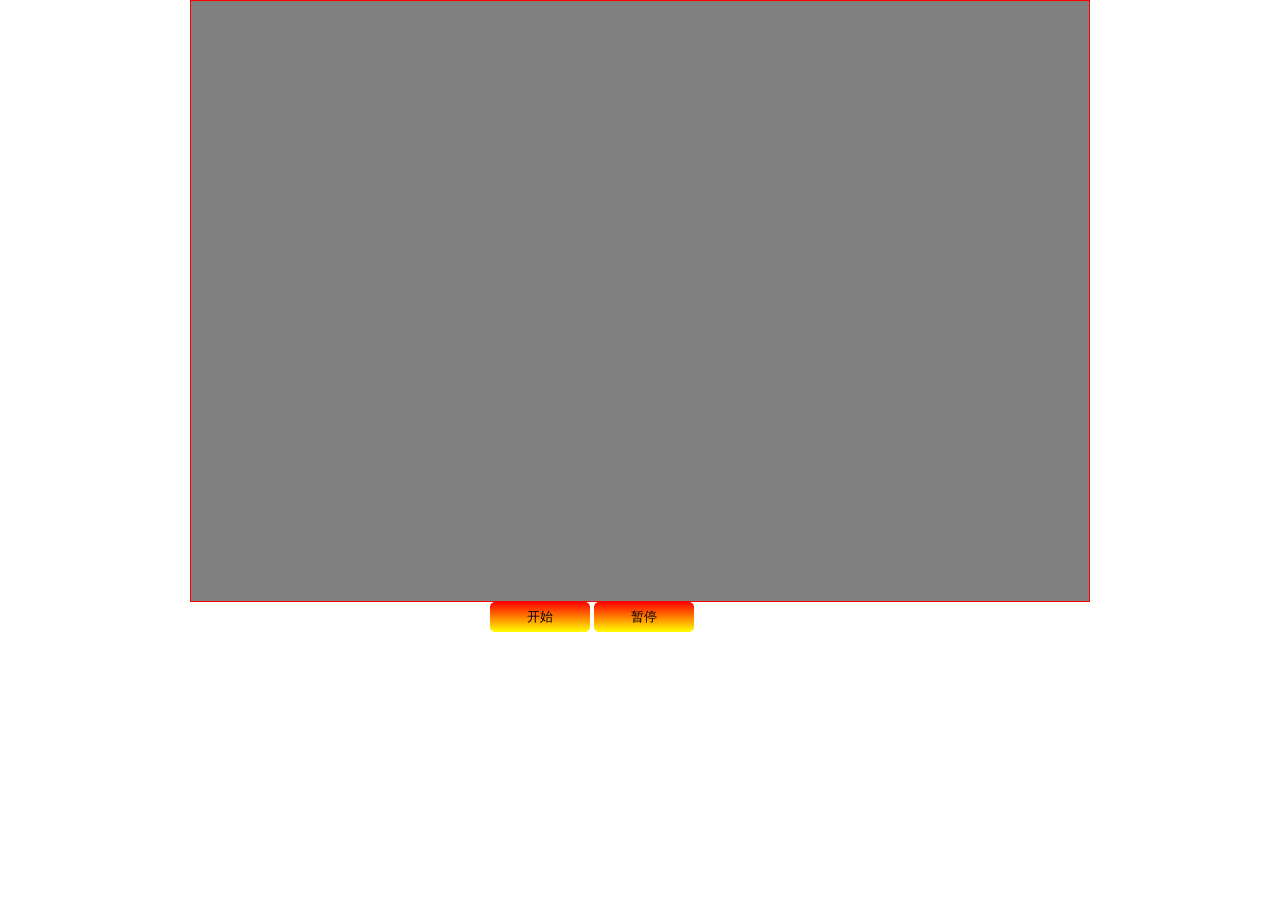
<file: javascript/mouse/mouse1.html>
<!DOCTYPE html>
<html>
<head>
<meta charset="UTF-8">
<title></title>
<style type="text/css">
	* {
	margin: 0;
	padding: 0;
}
body {
	width: 900px;
	margin: 0 auto;
}
.box {
	height: 600px;
	border: 1px solid red;
	position: relative;
	background-color: gray;
}
div input {
	width: 100px;
	height: 30px;
	border: none;
	background-color: orange;
	background: linear-gradient(to bottom, red, yellow);
	border-radius: 5px;
	outline: none;
}
div input:first-of-type {
	margin-left: 300px;
}
</style>
</head>
<body>
<div class="box" id="box"></div>
<div>
	<input type="button" value="开始"/>
	<input type="button" value="暂停"/>
</div>
<script type="text/javascript">
	var flag = false
	var btn01 = document.querySelectorAll("input")[0]
	var btn02 = document.querySelectorAll("input")[1]
	//创建地鼠函数
	function createMouse () {
		var mouseImg = document.createElement("img");
		mouseImg.setAttribute("src", "img/mouse.png");
		mouseImg.style.width = '100px';
		mouseImg.style.height = '100px';
		mouseImg.style.position = "absolute";
		//给每个生成的老鼠设置点击事件
		mouseImg.onclick = function  () {
			//把这个img标签从dom中移除：
			this.parentElement.removeChild(this);
		}
		return mouseImg;
	}
	var intervalId;
	/*反复创建地鼠函数*/
	function rePeatCreateMouse(){
		//设置定时器，每隔500ms创建一只新老鼠
		intervalId = window.setInterval(function () {
			var mouse = createMouse();
			var left = randomInt(0, 800);
			var top = randomInt(0, 500);
			mouse.style.left = left + "px";
			mouse.style.top = top + "px";
			box.appendChild(mouse);
			//调用这个函数，来决定是否结束游戏
			judgeGameOver();
		}, 500);
	}
	/*生成随机整数*/
	function randomInt (m, n) {
		return parseInt(Math.random() * (n - m + 1) + m);   // 5 10
	}
	//让游戏结束
	function judgeGameOver () {
		var mouseCount = box.childElementCount;
		//如果老鼠数量大于等于10的话，就【结束游戏】
		if(mouseCount >= 10){
			//结束周期任务
			window.clearInterval(intervalId);
			//虽然intervalId已经被清空，但是仍然是1
			console.log('intervalId = ' + intervalId)
			//所以要设置intervalId = 0
			intervalId = 0;
			//清空所有的老鼠
			for(var i = 0; i < mouseCount; i++){
				box.removeChild(box.children[0]);
			}
            var endImg = document.createElement("img")
				endImg.style.position = "absolute"
				endImg.className = "end"
				endImg.src = "img/end.png"
				endImg.onclick = null
				endImg.style.width = "500px"
				endImg.style.height = "500px"
				endImg.style.left = "250px"
				box.appendChild(endImg)
				
				//如果游戏已经结束，则让【暂停按钮】无法再【暂停】
				//设置flag为true表示游戏已经结束
				flag = true
				//如果游戏已经结束，则将button01设置为【重新开始】
				btn01.value = '重新开始'
			}
		}
		//生成随机整数的函数
		function randomInt(m,n){
			return parseInt(Math.random() * (n - m + 1) + m)
		}
		//点击开始按钮的时候执行
		btn01.onclick = function(){
			//如果intervalId已经存在，则点击无效
			//也就是说，定时器存在的话，不会重复创建定时器
			if(intervalId){
				return
			}
			if(this.value == '重新开始'){
				//重新开始创建地鼠
				rePeatCreateMouse()
				//如果已经【重新开始】则把文字改为【开始】
				this.value = '开始'
			}else if(this.value == '开始'){
				//创建地鼠
				rePeatCreateMouse()
				this.value = '重新开始'
			}
		}
		//点击暂停按钮的时候执行
		btn02.onclick = function(){
			if(flag){
				//如果游戏已经结束，则无法再【继续】或者【暂停】
				//即点击无效
				return
			}
			if(this.value == '暂停'){
				clearInterval(intervalId)
				this.value = '继续'
			}else{
				rePeatCreateMouse()
				this.value = '暂停'
			}
		}
	</script>
</html>
</file>
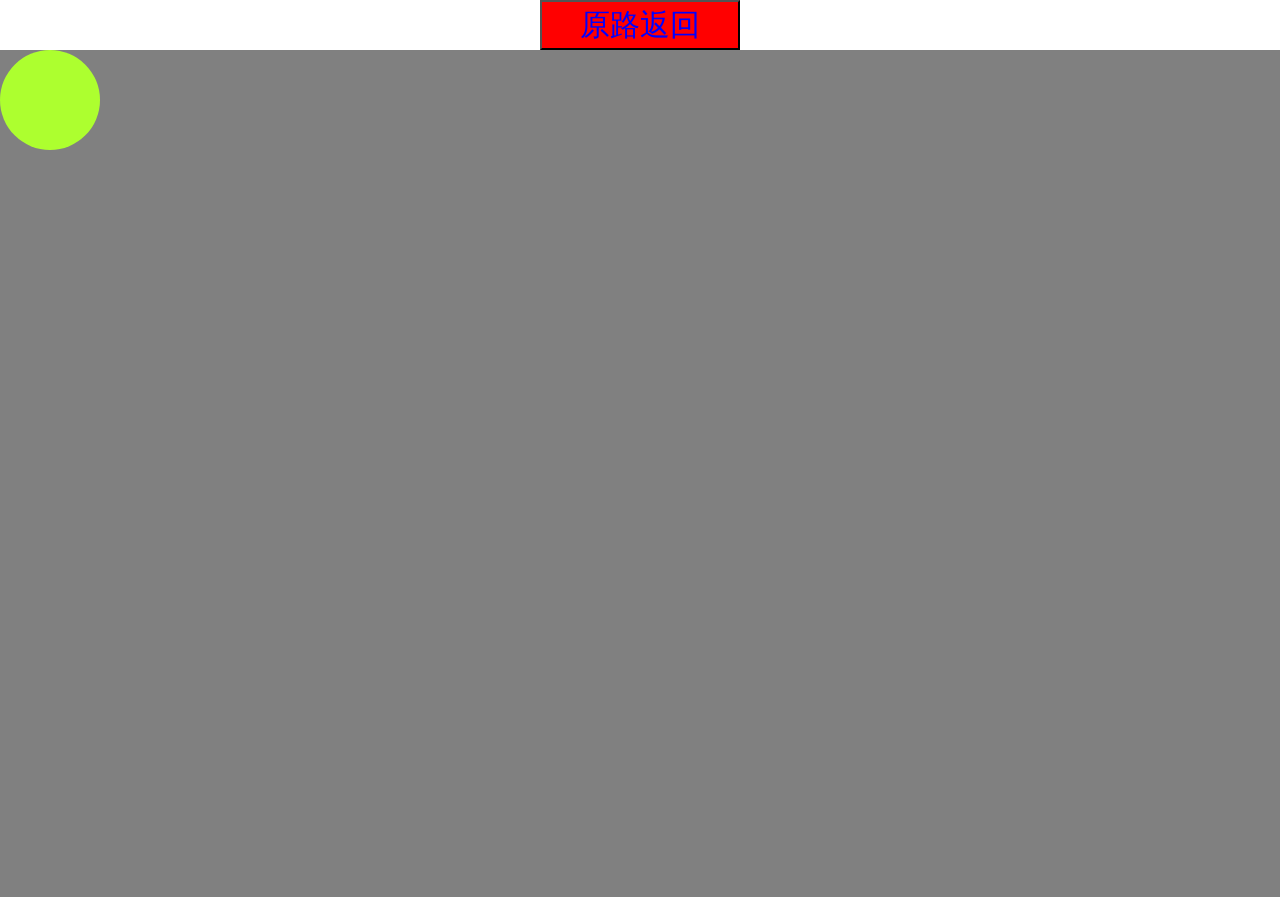
<file: javascript/xiaoqiufanhui/原路返回.html>
<!DOCTYPE html>
<html>
	<head>
		<meta charset="UTF-8">
		<title></title>
		<style type="text/css">
			*{
				margin: 0;
				padding: 0;
			}
			html,body{
				height: 98%;
			}
			div{
				height: 98%;
				background-color: gray;
			}
			div p{
				width: 100px;
				height: 100px;
				border-radius: 50%;
				background-color: greenyellow;
				position: relative;
			}
			#btn{
				width: 200px;
				height: 50px;
				font-size: 30px;
				background-color: red;
				text-align: center;
				color: blue;
				display: block;
				margin: 0 auto;
			}
		</style>
	</head>
	<body>
		<button id="btn">原路返回</button>
		<div id="box">
			<p></p>
		</div>
	</body>
	<script type="text/javascript">
		var circle = document.querySelector("p")
		var lefts = []
		var tops = []
		//把初始位置记录下来
		lefts.push(0)
		tops.push(0)
		//触摸的时候，把各个位置压栈到数组中存储起来以便返回到起始点
		box.addEventListener("mousemove",function(e){
			var divLeft = e.clientX - circle.offsetWidth / 2
			var divTop = e.clientY - circle.offsetHeight / 2
			lefts.push(divLeft)
			tops.push(divTop)
			circle.style.left = divLeft + "px"
			circle.style.top = divTop + "px"
		},false)
		btn.onclick = function(){
			var id = setInterval(function(){
				if(lefts.length == 0){
					clearInterval(id)
				}
				circle.style.left = lefts.pop() + "px"
				circle.style.top = tops.pop() + "px"
			},50)
		}
	</script>
</html>
</file>
<file: jquery/trash/style/index.css>
*{
	margin:0px;
	padding:0px;
}
body{
	background:url(../img/window.jpg) no-repeat top left;
}
.rubish{
	position: absolute;
	right:0px;
	bottom: 0px;
	width:256px;
	height: 256px;
	background:url(../img/ru.png) no-repeat;
}
img{
	position: absolute;
}
</file>
<file: ajax/houtaiguanli/lib/css/yangsi.css>
.form-horizontal{
	background-color: #449D44;
	max-width: 500px;
	position: absolute;
	left: 50%;
	top: 50%;
	transform: translateX(-50%) translateY(-50%);
	padding: 15px;
	border-radius: 10px;
	box-shadow: 0px 1px 10px 5px #255625;
	width: 100%;
	}
.form-control-feedback {
	left: 15px;
}
.form-control{
	padding-left: 34px;
}
.img-thumbnail{
	max-width: 100%;
	max-height: 34px;
}
</file>
<file: css/无限锤/css/news-center.css>
header{
    position: relative;
}
nav{width: 1366px;
    height: 120px;
    background-color: saddlebrown;
z-index: 1;
    margin: auto;
    position:absolute;
}
a{
    color: white;
}
.a1,.a2{
    display: inline;
}
nav img{
    position: absolute;
    left:15%;
}
header li{
    display: inline-block;
}
.b1{
    position: absolute;
    right: 15%;
}
.a2{
    position: absolute;
    top:80px;
    left: 40%;
    font-size: 18px;
}
.a2 li{
    padding-right: 20px;
    margin-left:5px;
    border-right: 1px solid salmon;
}
.a2 li:last-child{
    border-right: transparent;
}
.b2{
    width: 1090px;
    height: 300px;
    margin: auto;
    background: url("../img/02.png") 0 337px;

}

main{
    position: relative;
    left: 110px;
    top: 50px;

}
aside{
    position: absolute;
    width: 200px;
    height: 400px;
}
aside ul{
    margin: 20px 0 20px 0;
}
aside span {
   font-size: 20px;
    color: red;
}
aside ul li:first-child{
    font: 700 20px black;
}
aside .b3 li{
    text-align: center;
    height: 40px;
    border-bottom: 1px solid gray;
    line-height: 40px;
}
aside .b4 li
{
    height: 70px;
    border-bottom: 1px solid gray;
   padding: 0 20px 0 20px;
}
aside .b4 li:first-child{
    height: 40px;
}
aside li:hover{
    background-color: saddlebrown;
    color: white;
    width: 170px;
    margin: auto;
}
aside input:first-child{
    width: 150px;
}
aside input:last-child{
    border: transparent;
    margin-left: -5px;
    background-color: saddlebrown;
}
section{
    position: absolute;
    left: 300px;
    width: 780px;
}
section span:first-child{
    font-size: 20px;
}
section .s1{
    position: absolute;
    right: 30px;
    font-size: 14px;
    margin-top: 10px;

}
section .s1 img{
    margin-left: -65px;
    margin-top: 5px;
}
section .s2{
    margin-top: 60px;
}
section .s2 img{
    border: 1px solid gray;
    float: left;
    padding: 5px;
    border-radius: 5px;
    width: 149px;
    height: 149px;
    margin-right: 40px;
}
.s2p{
    color: red;
    font-size: 18px;
}
.s2p1{
    color: gray;
    font-size: 14px;
}
.s2p2{
    text-indent: 2em;
    color: gray;
    font-size: 14px;
}
.s3{
   padding: 50px 0 50px 250px;
}
footer{
    top: 0;
     width: 1366px;
     height: 300px;
     background-color: saddlebrown;
 }
</file>
